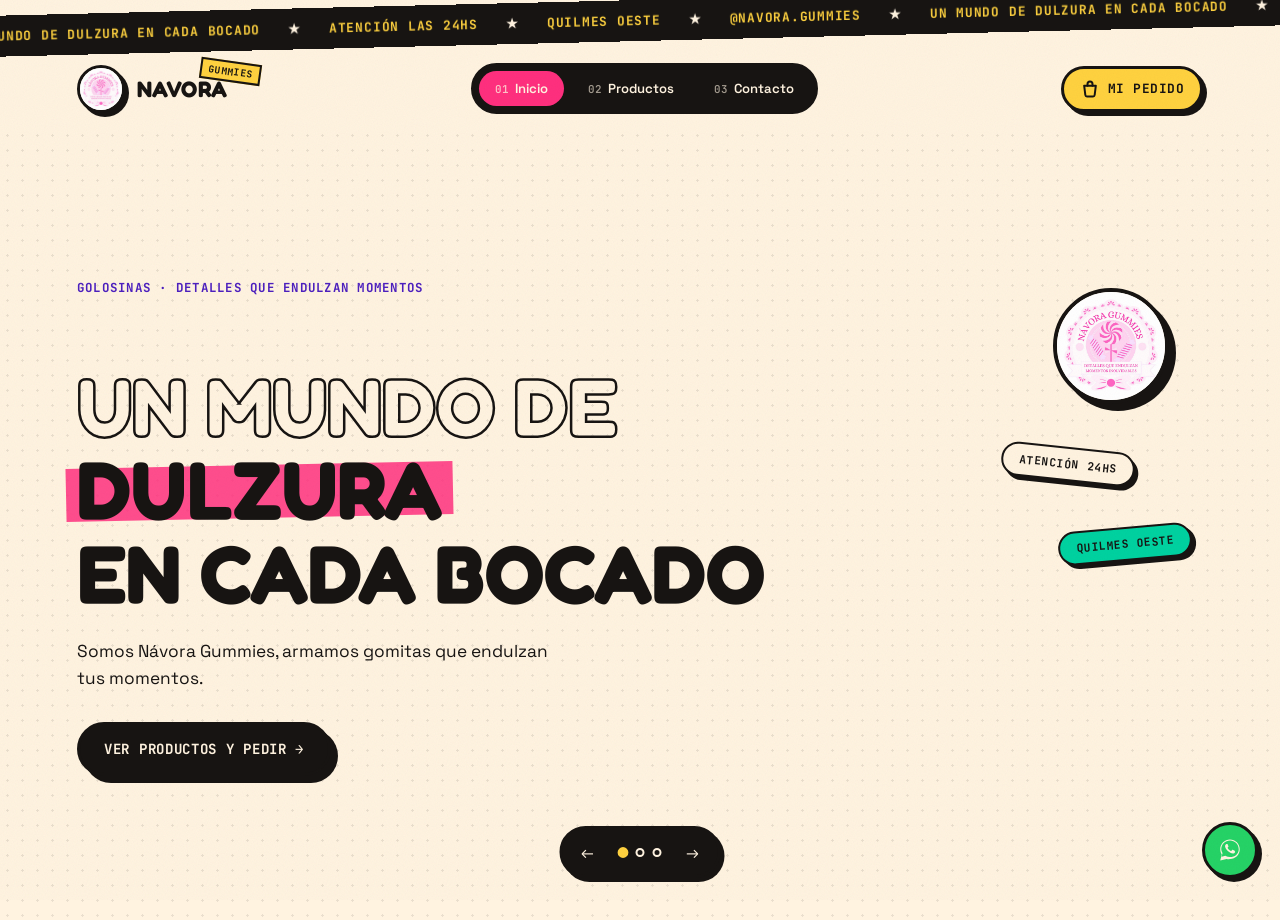
<file: index.html>
<!DOCTYPE html>
<html lang="es">
<head>
<meta charset="UTF-8">
<meta name="viewport" content="width=device-width, initial-scale=1.0">
<title>Návora Gummies</title>
<meta name="description" content="Návora Gummies — golosinas en Quilmes Oeste. Mesas dulces, vasos, bolsitas, brochetas, mix redondos y bandejas de gomitas para cumpleaños, eventos o para auto regalarte.">
<link rel="preconnect" href="https://fonts.googleapis.com">
<link rel="preconnect" href="https://fonts.gstatic.com" crossorigin>
<link href="https://fonts.googleapis.com/css2?family=Fredoka:wght@500;600;700&family=Space+Grotesk:wght@400;500;600;700&family=JetBrains+Mono:wght@500;700&display=swap" rel="stylesheet">
<link rel="stylesheet" href="css/style.css">
</head>
<body>

  <div class="grain" aria-hidden="true"></div>

  <!-- CINTA -->
  <div class="marquee">
    <div class="marquee__track" id="marquee">
      <span>UN MUNDO DE DULZURA EN CADA BOCADO</span><span>★</span>
      <span>ATENCIÓN LAS 24HS</span><span>★</span>
      <span>QUILMES OESTE</span><span>★</span>
      <span>@NAVORA.GUMMIES</span><span>★</span>
      <span>UN MUNDO DE DULZURA EN CADA BOCADO</span><span>★</span>
      <span>ATENCIÓN LAS 24HS</span><span>★</span>
      <span>QUILMES OESTE</span><span>★</span>
      <span>@NAVORA.GUMMIES</span><span>★</span>
    </div>
  </div>

  <header class="topbar">
    <a href="#" class="brand" data-goto="0">
      <span class="brand__logo-wrap">
        <img src="assets/logo.jpg" alt="Návora Gummies" class="brand__logo"
             onerror="this.style.display='none'; this.parentElement.classList.add('is-fallback')">
      </span>
      <span class="brand__word">NAVORA<span class="brand__tape">gummies</span></span>
    </a>
    <nav class="tabnav" role="tablist" aria-label="Secciones">
      <button class="tab is-active" data-goto="0" role="tab" aria-selected="true">
        <span class="tab__num">01</span><span class="tab__label">Inicio</span>
      </button>
      <button class="tab" data-goto="1" role="tab" aria-selected="false">
        <span class="tab__num">02</span><span class="tab__label">Productos</span>
      </button>
      <button class="tab" data-goto="2" role="tab" aria-selected="false">
        <span class="tab__num">03</span><span class="tab__label">Contacto</span>
      </button>
    </nav>
    <button class="cart-btn" id="cartBtn" type="button" aria-label="Ver mi pedido" aria-controls="cart">
      <svg viewBox="0 0 24 24" width="20" height="20" fill="none" stroke="currentColor" stroke-width="2.4" stroke-linecap="round" stroke-linejoin="round" aria-hidden="true"><path d="M5 8h14l-1.4 11.2a2 2 0 0 1-2 1.8H8.4a2 2 0 0 1-2-1.8z"/><path d="M9 8V6a3 3 0 0 1 6 0v2"/></svg>
      <span class="cart-btn__label">Mi pedido</span>
      <span class="cart-btn__count" id="cartCount" hidden>0</span>
    </button>
  </header>

  <main class="screens">

    <!-- ============ PANTALLA 1 — INICIO ============ -->
    <section class="screen is-active" id="panel-0" data-panel="0">
      <div class="screen-inner">

        <span class="stamp stamp--a">ATENCIÓN 24HS</span>
        <span class="stamp stamp--b">QUILMES OESTE</span>

        <span class="medallion" aria-hidden="true">
          <img src="assets/logo.jpg" alt=""
               onerror="this.style.display='none'; this.parentElement.classList.add('is-fallback')">
        </span>

        <p class="mono-eyebrow reveal" data-c="hero_eyebrow">GOLOSINAS · DETALLES QUE ENDULZAN MOMENTOS</p>

        <h1 class="cover__title">
          <span class="reveal line line--outline" data-c="hero_l1">UN MUNDO DE</span>
          <span class="reveal line line--marker" data-c="hero_l2">DULZURA</span>
          <span class="reveal line line--solid" data-c="hero_l3">EN CADA BOCADO</span>
        </h1>

        <p class="cover__subtitle reveal" data-c="hero_sub">Somos Návora Gummies, armamos gomitas que endulzan tus momentos.</p>

        <button class="scroll-btn reveal" data-goto="1">VER PRODUCTOS Y PEDIR →</button>
      </div>
    </section>

    <!-- ============ PANTALLA 2 — SERVICIOS ============ -->
    <section class="screen" id="panel-1" data-panel="1">
      <div class="screen-inner">
        <div class="wall__header">
          <h2 class="wall__title reveal">NUESTROS<br>PRODUCTOS</h2>
          <p class="mono-eyebrow reveal" data-c="serv_eyebrow">PARA CUMPLEAÑOS, EVENTOS O PARA AUTO REGALARTE</p>
        </div>

        <div class="filters reveal" id="filtros" role="group" aria-label="Filtrar por categoría" hidden></div>

        <div class="sticker-grid" id="catalogo">

          <article class="sticker-card reveal" style="--rot:-4deg">
            <span class="sticker-card__tag">★ MÁS PEDIDO</span>
            <div class="sticker-card__tape"></div>
            <div class="sticker-card__photo">
              <img src="assets/servicio-vasos.jpg" alt="Vasos de gomitas Návora Gummies"
                   onerror="this.style.display='none'; this.parentElement.classList.add('is-fallback')">
            </div>
            <h3>Vasos de gomitas</h3>
            <p>Vasitos individuales armados a mano, ideales para mesas dulces o para
              regalar.</p>
          </article>

          <article class="sticker-card reveal" style="--rot:3deg">
            <span class="sticker-card__tag">IDEAL PARA REGALAR</span>
            <div class="sticker-card__tape"></div>
            <div class="sticker-card__photo">
              <img src="assets/servicio-bolsitas.jpg" alt="Bolsitas de gomitas Návora Gummies"
                   onerror="this.style.display='none'; this.parentElement.classList.add('is-fallback')">
            </div>
            <h3>Bolsitas de gomitas</h3>
            <p>Selladas y etiquetadas, perfectas como souvenir de cumpleaños o
              evento.</p>
          </article>

          <article class="sticker-card reveal" style="--rot:-2deg">
            <span class="sticker-card__tag">PARA COMPARTIR</span>
            <div class="sticker-card__tape"></div>
            <div class="sticker-card__photo">
              <img src="assets/servicio-bandeja.jpg" alt="Bandeja de gomitas Návora Gummies"
                   onerror="this.style.display='none'; this.parentElement.classList.add('is-fallback')">
            </div>
            <h3>Bandejas de gomitas</h3>
            <p>Surtidos armados por sectores, pensados para mesas grandes y
              eventos.</p>
          </article>

        </div>

        <p class="catalog-hint reveal">Elegí lo que quieras, armá tu pedido y lo terminamos de coordinar por WhatsApp.</p>

        <button class="scroll-btn scroll-btn--ghost reveal" data-goto="2">CONTACTO →</button>
      </div>
    </section>

    <!-- ============ PANTALLA 3 — CONTACTO ============ -->
    <section class="screen" id="panel-2" data-panel="2">
      <div class="screen-inner">

        <div class="bag__grid">

          <div class="ingredients reveal">
            <span class="ingredients__title">DÓNDE Y CUÁNDO</span>
            <ul>
              <li><span>Zona</span><span data-c="zona">Quilmes Oeste</span></li>
              <li><span>Horario</span><span data-c="horario">Las 24 hs</span></li>
              <li><span>WhatsApp</span><a data-wa="wa1" data-wa-texto href="https://wa.me/5491171004613" target="_blank" rel="noopener">11 7100-4613</a></li>
              <li id="li-wa2"><span>WhatsApp</span><a data-wa="wa2" data-wa-texto href="https://wa.me/5491126757131" target="_blank" rel="noopener">11 2675-7131</a></li>
            </ul>
          </div>

          <div class="bag__story reveal">
            <h2 data-c="story_titulo">Un mundo de dulzura en cada bocado</h2>
            <p data-c="story_texto">Somos Návora Gummies, armamos gomitas que endulzan tus momentos: mesas dulces, vasos, bolsitas, brochetas, mix redondos y bandejas de gomitas — para cumpleaños, eventos o para auto regalarte.</p>
          </div>

        </div>

        <div class="receipt reveal">
          <div class="receipt__inner">
            <p class="receipt__line" data-c="cta_linea">¿LISTA PARA ENDULZAR TU MOMENTO?</p>
            <a class="stamp-btn" id="ctaBtn" data-wa="wa1" href="https://wa.me/5491171004613" target="_blank" rel="noopener">
              ESCRIBINOS POR WHATSAPP
            </a>
            <p class="receipt__small">o por Instagram
              <a data-ig href="https://www.instagram.com/navora.gummies/" target="_blank" rel="noopener">@navora.gummies</a>
              · <span data-c="zona">Quilmes Oeste</span> · Atención <span data-c="horario">Las 24 hs</span></p>
          </div>
        </div>

        <footer class="footer">
          <div class="barcode" aria-hidden="true"></div>
          <p>© 2026 Návora Gummies — Quilmes Oeste · @navora.gummies</p>
        </footer>
      </div>
    </section>

  </main>

  <!-- WhatsApp flotante -->
  <a class="whatsapp-fab" data-wa="wa1" href="https://wa.me/5491171004613" target="_blank" rel="noopener" aria-label="Escribinos por WhatsApp">
    <svg viewBox="0 0 32 32" width="26" height="26" fill="currentColor" aria-hidden="true">
      <path d="M16.004 3C9.377 3 4 8.373 4 15c0 2.362.687 4.564 1.872 6.417L4 29l7.77-1.84A11.94 11.94 0 0 0 16.004 27C22.63 27 28 21.627 28 15S22.63 3 16.004 3Zm0 21.75c-1.94 0-3.75-.52-5.31-1.43l-.38-.22-4.61 1.09 1.11-4.49-.25-.39A9.7 9.7 0 0 1 5.25 15c0-5.93 4.82-10.75 10.754-10.75S26.75 9.07 26.75 15 21.94 24.75 16.004 24.75Zm5.62-8.07c-.31-.15-1.82-.9-2.1-1s-.49-.15-.69.15-.79 1-.97 1.2-.36.23-.66.08a8.19 8.19 0 0 1-2.41-1.49 9.06 9.06 0 0 1-1.67-2.08c-.17-.3 0-.46.13-.6s.31-.36.46-.55a2.1 2.1 0 0 0 .31-.51.56.56 0 0 0 0-.53c-.08-.15-.69-1.67-.95-2.28s-.5-.53-.69-.54h-.59a1.14 1.14 0 0 0-.82.38 3.46 3.46 0 0 0-1.08 2.58 6 6 0 0 0 1.26 3.19 13.7 13.7 0 0 0 5.26 4.66 6 6 0 0 0 3.63 1 3.1 3.1 0 0 0 2-1.41 2.5 2.5 0 0 0 .17-1.41c-.07-.13-.26-.2-.57-.35Z"/>
    </svg>
  </a>

  <!-- ============ MI PEDIDO ============ -->
  <div class="cart-scrim" id="cartScrim" hidden></div>
  <aside class="cart" id="cart" aria-label="Mi pedido" aria-hidden="true" inert>
    <header class="cart__head">
      <div>
        <p class="mono-eyebrow">TU BOLSITA</p>
        <h2>Mi pedido</h2>
      </div>
      <button class="cart__close" id="cartClose" type="button" aria-label="Cerrar">✕</button>
    </header>

    <div class="cart__body">
      <ul class="cart__items" id="cartItems"></ul>

      <div class="cart__empty" id="cartEmpty">
        <span aria-hidden="true">🍬</span>
        <p>Todavía no agregaste nada.</p>
        <button class="scroll-btn" type="button" data-goto="1" data-close-cart>VER PRODUCTOS →</button>
      </div>

      <form class="cart__form" id="cartForm" novalidate hidden>
        <div class="cart__total">
          <span>Total estimado</span>
          <strong id="cartTotal">$ 0</strong>
        </div>
        <p class="cart__note" id="cartConsultar" hidden>+ productos con precio a consultar</p>

        <label class="field">Tu nombre
          <input id="pNombre" name="nombre" autocomplete="name" maxlength="80" required>
        </label>
        <div class="field-row">
          <label class="field">¿Para cuándo?
            <input id="pFecha" name="fecha" type="date">
          </label>
          <label class="field">Teléfono <small>(opcional)</small>
            <input id="pTel" name="tel" type="tel" autocomplete="tel" maxlength="40">
          </label>
        </div>
        <fieldset class="seg">
          <legend>Entrega</legend>
          <label><input type="radio" name="entrega" value="retiro" checked><span>Retiro</span></label>
          <label><input type="radio" name="entrega" value="envio"><span>Envío</span></label>
        </fieldset>
        <label class="field">Algo más <small>(colores, temática, cantidad de invitados…)</small>
          <textarea id="pNota" name="nota" rows="3" maxlength="600"></textarea>
        </label>
        <p class="cart__envios" data-c="envios">Coordinamos retiro o envío por WhatsApp.</p>
        <p class="cart__error" id="cartError" role="alert"></p>
        <button class="stamp-btn cart__send" type="submit">ENVIAR PEDIDO POR WHATSAPP</button>
      </form>
    </div>
  </aside>

  <div class="toast" id="toast" role="status" aria-live="polite"></div>

  <!-- indicador de pantalla + flechas -->
  <div class="paginator">
    <button class="arrow" id="prevBtn" aria-label="Anterior">←</button>
    <span class="dots">
      <button class="dot is-active" data-goto="0" aria-label="Ir a inicio"></button>
      <button class="dot" data-goto="1" aria-label="Ir a servicios"></button>
      <button class="dot" data-goto="2" aria-label="Ir a contacto"></button>
    </span>
    <button class="arrow" id="nextBtn" aria-label="Siguiente">→</button>
  </div>

  <script src="js/config.js"></script>
  <script src="js/script.js"></script>
</body>
</html>
</file>
<file: css/style.css>
/* ===========================================================
   NÁVORA GUMMIES — sticker / envoltorio de golosinas
   Neo-brutalista: bordes gruesos, sombras duras, sin blur.
   Interfaz de 3 pantallas navegables (no scroll de landing).
   =========================================================== */

:root {
  --ink: #171412;
  --cream: #fff3e0;
  --pink: #ff2f7e;
  --pink-deep: #d81159;
  --purple: #6c3bf5;
  --purple-deep: #4c1fbf;
  --yellow: #ffd23f;
  --mint: #00d2a0;

  --border: 3px solid var(--ink);
  --shadow-sm: 4px 4px 0 var(--ink);
  --shadow-md: 7px 7px 0 var(--ink);
  --shadow-lg: 10px 10px 0 var(--ink);

  --font-display: "Fredoka", system-ui, sans-serif;
  --font-body: "Space Grotesk", system-ui, sans-serif;
  --font-mono: "JetBrains Mono", monospace;

  --topbar-h: 108px;
}

* { box-sizing: border-box; }

body {
  margin: 0;
  font-family: var(--font-body);
  color: var(--ink);
  background-color: var(--cream);
  position: relative;
  overflow-x: hidden;
}

h1, h2, h3 { font-family: var(--font-display); margin: 0; }

p { line-height: 1.55; margin: 0; }

a { text-decoration: none; color: inherit; }

button { font-family: var(--font-body); cursor: pointer; }

/* film grain overlay */
.grain {
  position: fixed;
  inset: 0;
  z-index: 500;
  pointer-events: none;
  opacity: 0.06;
  mix-blend-mode: multiply;
  background-image: url("data:image/svg+xml,%3Csvg xmlns='http://www.w3.org/2000/svg' width='120' height='120'%3E%3Cfilter id='n'%3E%3CfeTurbulence type='fractalNoise' baseFrequency='0.9' numOctaves='2' stitchTiles='stitch'/%3E%3C/filter%3E%3Crect width='100%25' height='100%25' filter='url(%23n)'/%3E%3C/svg%3E");
}

/* ---------- marquee ---------- */
.marquee {
  position: relative;
  z-index: 50;
  width: 106%;
  margin-left: -3%;
  transform: rotate(-1.4deg);
  background: var(--ink);
  border-top: var(--border);
  border-bottom: var(--border);
  overflow: hidden;
  white-space: nowrap;
  touch-action: pan-y;
}

.marquee__track {
  display: inline-flex;
  gap: 28px;
  padding: 9px 0;
  animation: scroll-left 26s linear infinite;
  font-family: var(--font-mono);
  font-weight: 700;
  font-size: 0.8rem;
  letter-spacing: 0.06em;
  color: var(--cream);
  text-transform: uppercase;
}

.marquee__track span:nth-child(odd) { color: var(--yellow); }

@keyframes scroll-left {
  from { transform: translateX(0); }
  to   { transform: translateX(-50%); }
}

/* ---------- topbar / tabs ---------- */
.topbar {
  position: sticky;
  top: 0;
  z-index: 40;
  display: flex;
  align-items: center;
  justify-content: space-between;
  padding: 22px 6vw 14px;
  flex-wrap: wrap;
  gap: 14px;
  background: var(--cream);
  touch-action: pan-y;
}

.brand {
  position: relative;
  display: flex;
  align-items: center;
  gap: 12px;
}

.brand__logo-wrap {
  width: 48px;
  height: 48px;
  border-radius: 50%;
  overflow: hidden;
  flex-shrink: 0;
  background: var(--cream);
  border: 3px solid var(--ink);
  box-shadow: var(--shadow-sm);
}

.brand__logo { width: 100%; height: 100%; object-fit: cover; display: block; }

.brand__logo-wrap.is-fallback {
  display: flex;
  align-items: center;
  justify-content: center;
}

.brand__logo-wrap.is-fallback::before {
  content: "🍭";
  font-size: 1.3rem;
}

.brand__word {
  position: relative;
  font-family: var(--font-display);
  font-weight: 700;
  font-size: 1.4rem;
  letter-spacing: 0.02em;
}

.brand__tape {
  position: absolute;
  top: -14px;
  right: -34px;
  background: var(--yellow);
  border: 2px solid var(--ink);
  font-family: var(--font-mono);
  font-size: 0.6rem;
  font-weight: 700;
  text-transform: uppercase;
  padding: 2px 6px;
  transform: rotate(8deg);
}

.tabnav {
  display: flex;
  gap: 8px;
  background: var(--ink);
  border: var(--border);
  border-radius: 999px;
  padding: 5px;
}

.tab {
  border: none;
  background: transparent;
  color: var(--cream);
  font-weight: 600;
  font-size: 0.82rem;
  padding: 9px 16px;
  border-radius: 999px;
  display: flex;
  align-items: center;
  gap: 6px;
  transition: background .2s ease, color .2s ease;
}

.tab__num {
  font-family: var(--font-mono);
  font-size: 0.68rem;
  opacity: 0.6;
}

.tab.is-active {
  background: var(--pink);
  color: var(--cream);
}

.tab.is-active .tab__num { opacity: 0.75; }

.tab:not(.is-active):hover { background: rgba(255,255,255,0.12); }

/* ===========================================================
   PANTALLAS
   =========================================================== */

.screens {
  position: relative;
}

.screen {
  display: none;
  padding: 46px 6vw 40px;
  flex-direction: column;
  min-height: calc(100vh - var(--topbar-h));
  background-color: var(--cream);
  background-image: radial-gradient(rgba(23,20,18,0.09) 1.4px, transparent 1.4px);
  background-size: 15px 15px;
}

.screen.is-active {
  display: flex;
  animation: screen-in .45s ease both;
}

@keyframes screen-in {
  from { opacity: 0; transform: translateY(16px); }
  to   { opacity: 1; transform: translateY(0); }
}

.mono-eyebrow {
  font-family: var(--font-mono);
  font-size: 0.78rem;
  font-weight: 700;
  letter-spacing: 0.1em;
  text-transform: uppercase;
  color: var(--purple-deep);
}

.screen-inner {
  width: 100%;
  margin: auto 0;
  display: flex;
  flex-direction: column;
}

#panel-0 .screen-inner { align-items: flex-start; position: relative; }
#panel-1 .screen-inner { align-items: center; }
#panel-2 .screen-inner { align-items: center; }

/* ===========================================================
   PANTALLA 1 — INICIO
   =========================================================== */

.stamp {
  position: absolute;
  font-family: var(--font-mono);
  font-weight: 700;
  font-size: 0.7rem;
  letter-spacing: 0.05em;
  text-transform: uppercase;
  background: var(--cream);
  border: 2.5px solid var(--ink);
  border-radius: 999px;
  padding: 8px 16px;
  box-shadow: var(--shadow-sm);
}

.stamp--a { top: 34%; right: 6%; transform: rotate(6deg); }
.stamp--b { top: 50%; right: 1%; transform: rotate(-5deg); background: var(--mint); }

.medallion {
  position: absolute;
  top: 2%;
  right: 3%;
  width: 116px;
  height: 116px;
  border-radius: 50%;
  overflow: hidden;
  border: 4px solid var(--ink);
  box-shadow: var(--shadow-md);
  animation: spin-slow 18s linear infinite;
  background: var(--cream);
}

.medallion img { width: 100%; height: 100%; object-fit: cover; display: block; }

.medallion.is-fallback {
  display: flex;
  align-items: center;
  justify-content: center;
  animation: none;
}

.medallion.is-fallback::before { content: "🍭"; font-size: 3rem; }

@keyframes spin-slow {
  from { transform: rotate(0deg); }
  to   { transform: rotate(360deg); }
}

.cover__title {
  margin-top: 66px;
  font-size: clamp(2.4rem, 6.4vw, 5.4rem);
  line-height: 1.02;
  font-weight: 700;
}

.line { display: block; }

.line--outline {
  color: transparent;
  -webkit-text-stroke: 2.5px var(--ink);
}

.line--solid { color: var(--ink); }

.line--marker { position: relative; display: inline-block; color: var(--ink); }

.line--marker::before {
  content: "";
  position: absolute;
  left: -3%;
  right: -3%;
  top: 22%;
  bottom: 14%;
  background: var(--pink);
  transform: rotate(-1.2deg);
  z-index: -1;
  opacity: 0.85;
}

.cover__subtitle {
  max-width: 480px;
  margin-top: 24px;
  font-size: 1.08rem;
  color: var(--ink);
}

.scroll-btn {
  display: inline-block;
  margin-top: 30px;
  font-family: var(--font-mono);
  font-weight: 700;
  font-size: 0.88rem;
  letter-spacing: 0.05em;
  padding: 15px 24px;
  background: var(--ink);
  color: var(--cream);
  border-radius: 999px;
  border: var(--border);
  box-shadow: var(--shadow-md);
  transition: transform .15s ease, box-shadow .15s ease;
}

.scroll-btn:hover {
  transform: translate(-3px, -3px);
  box-shadow: 12px 12px 0 var(--pink);
}

.scroll-btn--ghost {
  background: transparent;
  color: var(--ink);
  align-self: center;
  margin-top: 26px;
}

/* ===========================================================
   PANTALLA 2 — SERVICIOS
   =========================================================== */

#panel-1 {
  background-color: var(--purple) !important;
  color: var(--cream);
}

.wall__header {
  width: 100%;
  max-width: 1100px;
  text-align: center;
  margin-bottom: 36px;
}

.wall__title {
  font-size: clamp(2rem, 4.6vw, 3.2rem);
  line-height: 0.98;
  color: var(--cream);
  margin-bottom: 10px;
}

#panel-1 .mono-eyebrow { color: var(--yellow); }

.sticker-grid {
  width: 100%;
  max-width: 1100px;
  display: grid;
  grid-template-columns: repeat(3, 1fr);
  gap: 34px;
}

.sticker-card {
  position: relative;
  background: var(--cream);
  border: var(--border);
  border-radius: 22px;
  overflow: hidden;
  color: var(--ink);
  box-shadow: var(--shadow-md);
  transform: rotate(var(--rot, 0deg));
  transition: transform .2s ease, box-shadow .2s ease;
  will-change: transform;
}

.sticker-card:hover {
  box-shadow: var(--shadow-lg);
}

.sticker-card__tag {
  position: absolute;
  top: 14px;
  left: 14px;
  z-index: 2;
  background: var(--yellow);
  border: 2px solid var(--ink);
  border-radius: 999px;
  font-family: var(--font-mono);
  font-weight: 700;
  font-size: 0.62rem;
  letter-spacing: 0.05em;
  padding: 5px 12px;
  transform: rotate(-4deg);
}

.sticker-card__tape {
  position: absolute;
  top: -10px;
  right: 26px;
  z-index: 2;
  width: 46px;
  height: 20px;
  background: rgba(255, 210, 63, 0.75);
  border: 1px solid rgba(23,20,18,0.3);
  transform: rotate(6deg);
}

.sticker-card__photo {
  width: 100%;
  aspect-ratio: 4 / 3;
  background: linear-gradient(135deg, var(--yellow), var(--pink));
  border-bottom: var(--border);
}

.sticker-card__photo img {
  width: 100%;
  height: 100%;
  object-fit: cover;
  display: block;
}

.sticker-card__photo.is-fallback {
  display: flex;
  align-items: center;
  justify-content: center;
}

.sticker-card__photo.is-fallback::before {
  content: "🍬";
  font-size: 2.6rem;
}

.sticker-card h3 {
  font-size: 1.3rem;
  margin: 18px 20px 8px;
}

.sticker-card p {
  font-size: 0.86rem;
  color: #4a4340;
  margin: 0 20px 20px;
}

.chip-row {
  display: flex;
  flex-wrap: wrap;
  gap: 10px;
  justify-content: center;
  max-width: 700px;
  margin-top: 30px;
}

.chip {
  font-family: var(--font-mono);
  font-weight: 700;
  font-size: 0.78rem;
  color: var(--ink);
  background: var(--cream);
  border: 2px solid var(--ink);
  border-radius: 999px;
  padding: 9px 18px;
}

/* ===========================================================
   PANTALLA 3 — CONTACTO
   =========================================================== */

.bag__grid {
  width: 100%;
  max-width: 1000px;
  display: grid;
  grid-template-columns: 0.85fr 1.15fr;
  gap: 44px;
  align-items: start;
  margin-bottom: 40px;
}

.ingredients {
  border: var(--border);
  border-radius: 18px;
  padding: 22px 24px 16px;
  background: var(--cream);
  box-shadow: var(--shadow-md);
}

.ingredients__title {
  display: block;
  font-family: var(--font-display);
  font-weight: 700;
  font-size: 1.1rem;
  border-bottom: var(--border);
  padding-bottom: 12px;
  margin-bottom: 4px;
}

.ingredients ul { list-style: none; margin: 0; padding: 0; }

.ingredients li {
  display: flex;
  justify-content: space-between;
  align-items: center;
  font-family: var(--font-mono);
  font-size: 0.88rem;
  padding: 11px 0;
  border-bottom: 1.5px dashed rgba(23,20,18,0.35);
  gap: 10px;
}

.ingredients li:last-child { border-bottom: none; }
.ingredients li span:last-child,
.ingredients li a { font-weight: 700; color: var(--pink-deep); }
.ingredients li a:hover { text-decoration: underline; }

.bag__story h2 {
  font-size: clamp(1.5rem, 2.8vw, 2.2rem);
  line-height: 1.12;
  margin-bottom: 14px;
}

.bag__story p { max-width: 520px; font-size: 0.98rem; }

.receipt {
  width: 100%;
  max-width: 600px;
  margin: 0 auto;
}

.receipt__inner {
  position: relative;
  background: var(--ink);
  color: var(--cream);
  border-radius: 14px;
  padding: 30px 32px 40px;
  text-align: center;
  box-shadow: var(--shadow-lg);
}

.receipt__inner::after {
  content: "";
  position: absolute;
  left: 0; right: 0; bottom: -13px;
  height: 26px;
  background-size: 26px 26px;
  background-repeat: repeat-x;
  background-image:
    linear-gradient(135deg, var(--ink) 25%, transparent 25%) 0 -13px,
    linear-gradient(225deg, var(--ink) 25%, transparent 25%) 0 -13px,
    linear-gradient(315deg, var(--ink) 25%, transparent 25%),
    linear-gradient(45deg, var(--ink) 25%, transparent 25%);
  background-color: var(--cream);
}

.receipt__line {
  font-family: var(--font-mono);
  font-weight: 700;
  letter-spacing: 0.06em;
  font-size: 0.82rem;
  color: var(--yellow);
  margin-bottom: 18px;
}

.stamp-btn {
  display: inline-block;
  font-family: var(--font-display);
  font-weight: 600;
  font-size: 1.05rem;
  color: var(--ink);
  background: var(--mint);
  border: 3px solid var(--cream);
  border-radius: 999px;
  padding: 14px 30px;
  box-shadow: 6px 6px 0 var(--pink);
  transition: transform .12s ease, box-shadow .12s ease;
}

.stamp-btn:hover { transform: translate(-2px, -2px); box-shadow: 8px 8px 0 var(--pink); }
.stamp-btn:active { transform: translate(4px, 4px); box-shadow: 0 0 0 var(--pink); }

.receipt__small {
  margin-top: 20px;
  font-family: var(--font-mono);
  font-size: 0.7rem;
  color: rgba(255,243,224,0.7);
}

.receipt__small a { color: var(--yellow); font-weight: 700; }
.receipt__small a:hover { text-decoration: underline; }

/* ---------- footer ---------- */
.footer {
  margin-top: 30px;
  text-align: center;
}

.barcode {
  width: 130px;
  height: 30px;
  margin: 0 auto 12px;
  background: repeating-linear-gradient(
    90deg,
    var(--ink) 0px, var(--ink) 2px,
    transparent 2px, transparent 5px
  );
}

.footer p {
  font-family: var(--font-mono);
  font-size: 0.72rem;
  color: #6b6259;
}

/* ---------- WhatsApp flotante ---------- */
.whatsapp-fab {
  position: fixed;
  right: 22px;
  bottom: 22px;
  z-index: 70;
  width: 56px;
  height: 56px;
  border-radius: 50%;
  background: #25D366;
  color: var(--cream);
  border: 3px solid var(--ink);
  box-shadow: var(--shadow-sm);
  display: flex;
  align-items: center;
  justify-content: center;
  transition: transform .2s ease, box-shadow .15s ease, opacity .2s ease;
}

.whatsapp-fab:hover {
  transform: translate(-2px, -2px);
  box-shadow: 7px 7px 0 var(--ink);
}

.whatsapp-fab.is-hidden {
  opacity: 0;
  pointer-events: none;
  transform: scale(0.6);
}

/* ---------- confetti particles ---------- */
.confetti-bit {
  position: fixed;
  z-index: 600;
  font-size: 1.4rem;
  pointer-events: none;
  animation: confetti-pop 900ms ease-out forwards;
}

@keyframes confetti-pop {
  0%   { transform: translate(0, 0) rotate(0deg) scale(1); opacity: 1; }
  100% { transform: var(--pop-end); opacity: 0; }
}

/* ===========================================================
   REVEAL
   =========================================================== */

@keyframes reveal-pop {
  from { opacity: 0; transform: scale(0.88) rotate(-2deg); }
  to   { opacity: 1; transform: scale(1) rotate(0deg); }
}

@keyframes reveal-pop-rot {
  from { opacity: 0; transform: scale(0.88) rotate(-2deg); }
  to   { opacity: 1; transform: rotate(var(--rot, 0deg)); }
}

/* animation (no transition): un .screen pasa de display:none a flex de
   golpe, así que una transition nunca vería el estado "de partida". */
.reveal {
  opacity: 0;
  animation: reveal-pop .55s cubic-bezier(.2,.8,.3,1.2) both;
  animation-delay: calc(var(--d, 0) * 70ms);
}

.sticker-card.reveal { animation-name: reveal-pop-rot; }

/* ===========================================================
   PAGINADOR
   =========================================================== */

.paginator {
  position: fixed;
  left: 50%;
  bottom: 22px;
  transform: translateX(-50%);
  z-index: 60;
  display: flex;
  align-items: center;
  gap: 16px;
  background: var(--ink);
  border: var(--border);
  border-radius: 999px;
  padding: 8px 10px;
  box-shadow: var(--shadow-sm);
}

.arrow {
  width: 30px;
  height: 30px;
  border-radius: 50%;
  border: none;
  background: transparent;
  color: var(--cream);
  font-size: 1rem;
  display: flex;
  align-items: center;
  justify-content: center;
  transition: background .15s ease;
}

.arrow:hover { background: rgba(255,255,255,0.15); }

.dots { display: flex; gap: 8px; }

.dot {
  width: 9px;
  height: 9px;
  border-radius: 50%;
  border: 2px solid var(--cream);
  background: transparent;
  padding: 0;
  transition: background .2s ease, transform .2s ease;
}

.dot.is-active {
  background: var(--yellow);
  border-color: var(--yellow);
  transform: scale(1.2);
}

/* ===========================================================
   CATÁLOGO + CARRITO
   =========================================================== */

body.no-scroll { overflow: hidden; }

/* ---------- botón "Mi pedido" ---------- */
.cart-btn {
  position: relative;
  display: inline-flex;
  align-items: center;
  gap: 8px;
  font-family: var(--font-mono);
  font-weight: 700;
  font-size: 0.8rem;
  letter-spacing: 0.04em;
  text-transform: uppercase;
  color: var(--ink);
  background: var(--yellow);
  border: var(--border);
  border-radius: 999px;
  padding: 10px 16px;
  box-shadow: var(--shadow-sm);
  transition: transform .15s ease, box-shadow .15s ease;
}
.cart-btn:hover { transform: translate(-2px, -2px); box-shadow: 6px 6px 0 var(--ink); }
.cart-btn:active { transform: translate(3px, 3px); box-shadow: 0 0 0 var(--ink); }

.cart-btn__count {
  position: absolute;
  top: -10px;
  right: -10px;
  min-width: 24px;
  height: 24px;
  padding: 0 6px;
  border-radius: 999px;
  background: var(--pink);
  color: var(--cream);
  border: 2.5px solid var(--ink);
  font-size: 0.72rem;
  display: flex;
  align-items: center;
  justify-content: center;
}
.cart-btn__count[hidden] { display: none; }
.cart-btn.is-pop { animation: cart-pop .45s cubic-bezier(.2,.8,.3,1.4); }
.cart-btn.is-pop .cart-btn__count { animation: badge-pop .45s cubic-bezier(.2,.8,.3,1.6); }
@keyframes cart-pop { 0%,100% { rotate: 0deg; } 30% { rotate: -8deg; } 60% { rotate: 6deg; } }
@keyframes badge-pop { 0% { scale: .4; } 70% { scale: 1.25; } 100% { scale: 1; } }

/* ---------- filtros ---------- */
.filters {
  display: flex;
  flex-wrap: wrap;
  justify-content: center;
  gap: 10px;
  margin: -12px 0 34px;
}
.filters[hidden] { display: none; }
.filters .chip {
  cursor: pointer;
  transition: transform .15s ease, background .15s ease, box-shadow .15s ease;
}
.filters .chip:hover { transform: translateY(-2px); box-shadow: 3px 3px 0 var(--ink); }
.filters .chip.is-on { background: var(--yellow); box-shadow: 3px 3px 0 var(--ink); }

/* ---------- card con precio ---------- */
.sticker-card { display: flex; flex-direction: column; }
.sticker-card p { margin-bottom: 16px; }

.sticker-grid.is-few { grid-template-columns: repeat(auto-fit, minmax(260px, 340px)); justify-content: center; }

.sticker-card__foot {
  margin-top: auto;
  display: flex;
  align-items: center;
  justify-content: space-between;
  gap: 10px;
  padding: 14px 16px 16px 20px;
  border-top: 2px dashed rgba(23,20,18,0.3);
}

.price {
  font-family: var(--font-display);
  font-weight: 700;
  font-size: 1.15rem;
  line-height: 1.1;
  display: flex;
  flex-direction: column;
}
.price small { font-family: var(--font-mono); font-size: 0.68rem; font-weight: 500; }
.price em {
  font-style: normal;
  font-family: var(--font-mono);
  font-size: 0.66rem;
  color: var(--pink-deep);
  margin-top: 2px;
}

.add-btn {
  flex-shrink: 0;
  font-family: var(--font-mono);
  font-weight: 700;
  font-size: 0.74rem;
  letter-spacing: 0.04em;
  padding: 10px 14px;
  border-radius: 999px;
  border: 2.5px solid var(--ink);
  background: var(--pink);
  color: var(--cream);
  box-shadow: 3px 3px 0 var(--ink);
  transition: transform .12s ease, box-shadow .12s ease;
}
.add-btn:hover { transform: translate(-2px, -2px); box-shadow: 5px 5px 0 var(--ink); }
.add-btn:active { transform: translate(3px, 3px); box-shadow: 0 0 0 var(--ink); }

.stepper {
  flex-shrink: 0;
  display: inline-flex;
  align-items: center;
  border: 2.5px solid var(--ink);
  border-radius: 999px;
  background: var(--yellow);
  box-shadow: 3px 3px 0 var(--ink);
  overflow: hidden;
  animation: badge-pop .35s cubic-bezier(.2,.8,.3,1.5);
}
.stepper button {
  width: 34px;
  height: 34px;
  border: none;
  background: transparent;
  font-size: 1.1rem;
  font-weight: 700;
  color: var(--ink);
}
.stepper button:hover { background: rgba(23,20,18,0.1); }
.stepper output {
  min-width: 30px;
  text-align: center;
  font-family: var(--font-mono);
  font-weight: 700;
  font-size: 0.9rem;
}
.stepper--sm { box-shadow: none; animation: none; background: var(--cream); }
.stepper--sm button { width: 30px; height: 30px; }

.soldout {
  font-family: var(--font-mono);
  font-weight: 700;
  font-size: 0.7rem;
  padding: 8px 12px;
  border: 2px dashed var(--ink);
  border-radius: 999px;
  rotate: -4deg;
}
html.is-preview .sticker-card.is-editing { outline: 4px dashed var(--yellow); outline-offset: 6px; }
.sticker-card.is-soldout .sticker-card__photo { filter: grayscale(.85); }

.catalog-hint {
  margin-top: 30px;
  max-width: 520px;
  text-align: center;
  font-size: 0.92rem;
  color: rgba(255,243,224,0.85);
}
.catalog-empty {
  grid-column: 1 / -1;
  text-align: center;
  font-family: var(--font-mono);
  padding: 30px;
  border: 3px dashed var(--cream);
  border-radius: 18px;
}

/* ---------- panel lateral del pedido ---------- */
.cart-scrim {
  position: fixed;
  inset: 0;
  z-index: 300;
  background: rgba(23,20,18,0.45);
  opacity: 0;
  transition: opacity .25s ease;
}
.cart-scrim.is-on { opacity: 1; }

.cart {
  position: fixed;
  top: 0;
  right: 0;
  bottom: 0;
  z-index: 310;
  width: min(440px, 100%);
  background: var(--cream);
  border-left: var(--border);
  box-shadow: -10px 0 0 var(--ink);
  display: flex;
  flex-direction: column;
  transform: translateX(110%);
  transition: transform .35s cubic-bezier(.2,.9,.3,1.05);
}
.cart.is-open { transform: translateX(0); }

.cart__head {
  display: flex;
  justify-content: space-between;
  align-items: flex-start;
  padding: 22px 24px 16px;
  border-bottom: var(--border);
  background: var(--pink);
  color: var(--cream);
}
.cart__head .mono-eyebrow { color: var(--yellow); }
.cart__head h2 { font-size: 1.8rem; }
.cart__close {
  width: 40px;
  height: 40px;
  border-radius: 50%;
  border: 2.5px solid var(--ink);
  background: var(--cream);
  color: var(--ink);
  font-weight: 700;
  box-shadow: 3px 3px 0 var(--ink);
}
.cart__close:hover { rotate: 90deg; transition: rotate .2s ease; }

.cart__body { flex: 1; overflow-y: auto; padding: 18px 24px 30px; }

.cart__items { list-style: none; margin: 0 0 6px; padding: 0; }
.cart-item {
  display: grid;
  grid-template-columns: 52px 1fr auto;
  gap: 12px;
  align-items: center;
  padding: 12px 0;
  border-bottom: 1.5px dashed rgba(23,20,18,0.35);
  animation: reveal-pop .35s ease both;
}
.cart-item__img {
  width: 52px;
  height: 52px;
  border-radius: 12px;
  border: 2.5px solid var(--ink);
  overflow: hidden;
  background: linear-gradient(135deg, var(--yellow), var(--pink));
  display: flex;
  align-items: center;
  justify-content: center;
}
.cart-item__img img { width: 100%; height: 100%; object-fit: cover; }
.cart-item__img.is-fallback::before { content: "🍬"; font-size: 1.4rem; }
.cart-item__info { display: flex; flex-direction: column; min-width: 0; }
.cart-item__info strong { font-family: var(--font-display); font-size: 1rem; }
.cart-item__info small { font-family: var(--font-mono); font-size: 0.74rem; color: var(--pink-deep); font-weight: 700; }

.cart__empty { text-align: center; padding: 40px 10px; }
.cart__empty > span { font-size: 3rem; display: block; animation: spin-slow 8s linear infinite; }
.cart__empty p { margin: 10px 0 0; font-family: var(--font-mono); }

.cart__total {
  display: flex;
  justify-content: space-between;
  align-items: baseline;
  margin-top: 16px;
  padding: 14px 16px;
  background: var(--ink);
  color: var(--cream);
  border-radius: 14px;
  font-family: var(--font-mono);
  font-size: 0.8rem;
  text-transform: uppercase;
}
.cart__total strong { font-family: var(--font-display); font-size: 1.5rem; color: var(--yellow); text-transform: none; }
.cart__note { margin: 6px 4px 0; font-family: var(--font-mono); font-size: 0.72rem; color: var(--pink-deep); }

.field {
  display: flex;
  flex-direction: column;
  gap: 6px;
  margin-top: 14px;
  font-weight: 600;
  font-size: 0.86rem;
  min-width: 0;
}
.field small { font-weight: 400; color: #6b6259; }
.field input, .field textarea {
  font: inherit;
  font-weight: 500;
  padding: 11px 13px;
  border: 2.5px solid var(--ink);
  border-radius: 12px;
  background: #fff;
  color: var(--ink);
  width: 100%;
  transition: box-shadow .15s ease;
}
.field input:focus, .field textarea:focus { outline: none; box-shadow: 4px 4px 0 var(--pink); }
.field textarea { resize: vertical; }
.field-row { display: grid; grid-template-columns: 1fr 1fr; gap: 12px; }

.seg { border: none; padding: 0; margin: 14px 0 0; display: flex; gap: 10px; flex-wrap: wrap; }
.seg legend { font-weight: 600; font-size: 0.86rem; margin-bottom: 6px; }
.seg label { flex: 1; }
.seg input { position: absolute; opacity: 0; pointer-events: none; }
.seg span {
  display: block;
  text-align: center;
  padding: 10px;
  border: 2.5px solid var(--ink);
  border-radius: 999px;
  font-family: var(--font-mono);
  font-weight: 700;
  font-size: 0.8rem;
  cursor: pointer;
  transition: background .15s ease, box-shadow .15s ease;
}
.seg input:checked + span { background: var(--mint); box-shadow: 3px 3px 0 var(--ink); }
.seg input:focus-visible + span { outline: 3px solid var(--purple); outline-offset: 2px; }

.cart__envios { margin-top: 14px; font-size: 0.82rem; color: #6b6259; }
.cart__error { min-height: 1.2em; margin-top: 8px; color: var(--pink-deep); font-weight: 700; font-size: 0.86rem; }
.cart__send { width: 100%; margin-top: 6px; border-color: var(--ink); box-shadow: 6px 6px 0 var(--ink); text-align: center; }
.cart__send:hover { box-shadow: 8px 8px 0 var(--ink); }

/* ---------- aviso ---------- */
.toast {
  position: fixed;
  left: 50%;
  bottom: 84px;
  z-index: 400;
  translate: -50% 20px;
  opacity: 0;
  pointer-events: none;
  background: var(--ink);
  color: var(--cream);
  font-family: var(--font-mono);
  font-weight: 700;
  font-size: 0.8rem;
  padding: 12px 18px;
  border-radius: 999px;
  border: 2.5px solid var(--yellow);
  box-shadow: 4px 4px 0 var(--pink);
  transition: opacity .2s ease, translate .25s cubic-bezier(.2,.8,.3,1.3);
  max-width: calc(100% - 32px);
  text-align: center;
}
.toast.is-on { opacity: 1; translate: -50% 0; }

@media (max-width: 980px) {
  .sticker-grid.is-few { grid-template-columns: 1fr; }
}
@media (max-width: 380px) {
  .brand__word { display: none; }
}
@media (max-width: 620px) {
  .cart-btn__label { display: none; }
  .cart-btn { padding: 9px 10px; }
  .topbar { flex-wrap: nowrap; gap: 8px; }
  .tabnav { margin-left: auto; }
  .brand { gap: 8px; min-width: 0; }
  .brand__logo-wrap { width: 40px; height: 40px; }
  .brand__word { font-size: 1.05rem; }
  .field-row { grid-template-columns: 1fr; gap: 0; }
  .cart__body { padding: 14px 18px 30px; }
  .toast { bottom: 150px; }
}

@media (prefers-reduced-motion: reduce) {
  *, *::before, *::after { animation-duration: .01ms !important; animation-iteration-count: 1 !important; transition-duration: .01ms !important; }
}

/* ===========================================================
   RESPONSIVE
   =========================================================== */

@media (max-width: 980px) {
  .sticker-grid { grid-template-columns: 1fr; max-width: 380px; margin: 0 auto; }
  .bag__grid { grid-template-columns: 1fr; }
  .medallion { display: none; }
  .stamp--a, .stamp--b { display: none; }
  .screen { padding-bottom: 90px; }
}

@media (max-width: 620px) {
  :root { --topbar-h: 96px; }
  .topbar { padding: 16px 5vw 0; }
  .brand__tape { display: none; }
  .tab__label { display: none; }
  .tab { padding: 8px 11px; }
  .whatsapp-fab { width: 50px; height: 50px; right: 16px; bottom: 90px; }
}
</file>
